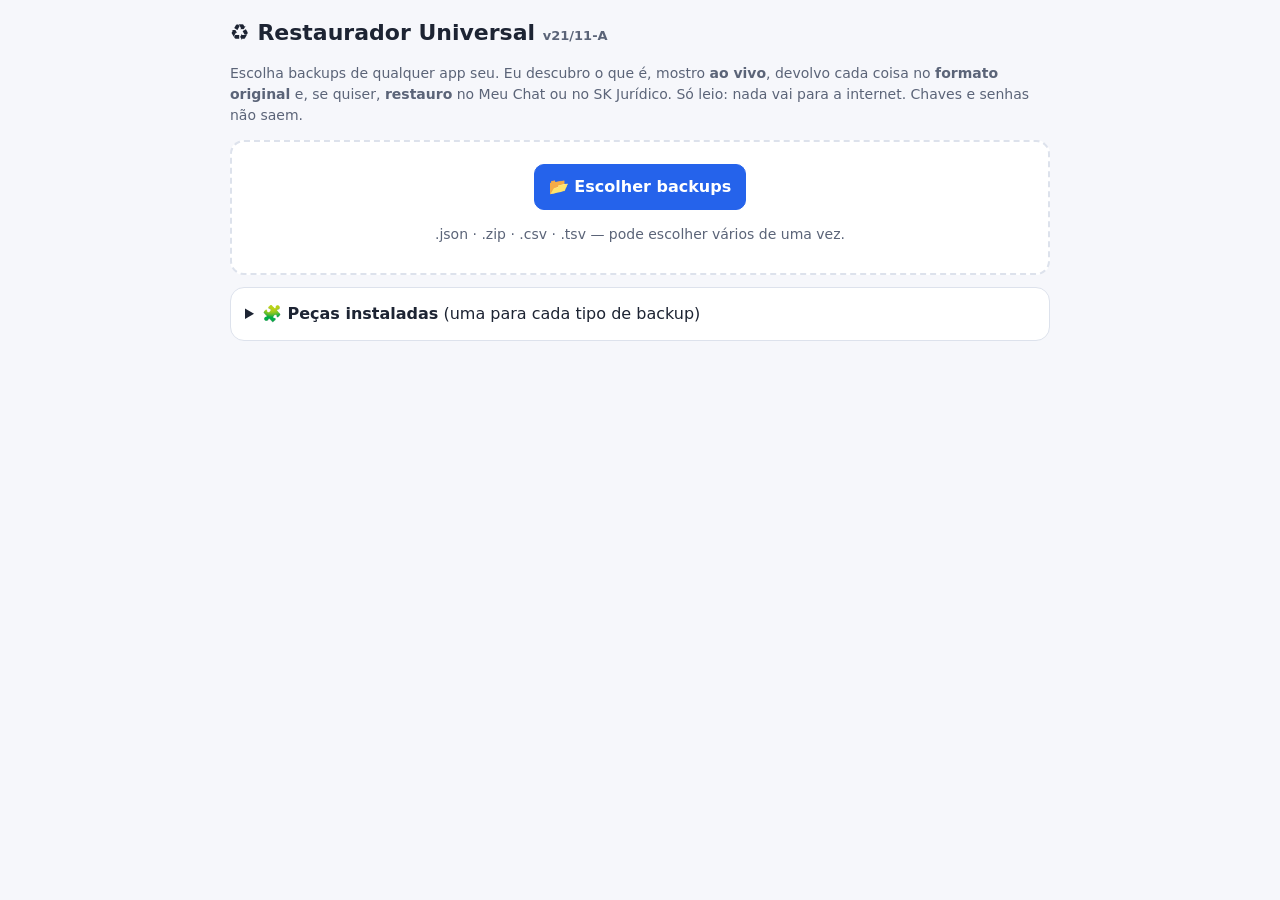
<file: index.html>
<!doctype html>
<html lang="pt-BR">
<head>
<meta charset="utf-8">
<meta name="viewport" content="width=device-width, initial-scale=1">
<title>Restaurador Universal</title>
<!-- ♻️ RESTAURADOR UNIVERSAL DE BACKUPS (21/11) — projeto modular: cada tipo de backup é uma PEÇA em js/pecas/.
     📥 importar → 👁 ver ao vivo → ♻️ restaurar no Meu Chat / SK Jurídico → ⬇ baixar no formato original.
     Juntou o que os códigos do Claude 4.6 faziam (organizador dos projetos da Replit e leitor do AI Code Studio)
     com o Reconhecer dos seus apps. Só lê os arquivos: nada vai para a internet. Chaves e senhas não saem. -->
<link rel="stylesheet" href="css/app.css">
  <!-- PWA:inicio (gerado pelo Mini SK — pode refazer no painel 📱 PWA) -->
  <link rel="manifest" href="manifest.json">
  <meta name="theme-color" content="#ffffff">
  <meta name="mobile-web-app-capable" content="yes">
  <meta name="apple-mobile-web-app-capable" content="yes">
  <meta name="apple-mobile-web-app-status-bar-style" content="black-translucent">
  <meta name="apple-mobile-web-app-title" content="Restaurador Universal">
  <link rel="icon" href="favicon.ico" sizes="any">
  <link rel="icon" href="icons/icon.svg" type="image/svg+xml">
  <link rel="apple-touch-icon" href="icons/apple-touch-icon.png">
  <script>
    if ('serviceWorker' in navigator && location.protocol.indexOf('http') === 0) {
      addEventListener('load', function () { navigator.serviceWorker.register('service-worker.js').catch(function (e) { console.warn('Service worker:', e); }); });
    }
  </script>
  <!-- PWA:fim -->
</head>
<body>
<div class="c">
  <h1>♻️ Restaurador Universal <span class="mut" style="font-size:13px">v21/11-A</span></h1>
  <p class="mut">Escolha backups de qualquer app seu. Eu descubro o que é, mostro <b>ao vivo</b>, devolvo cada coisa no <b>formato original</b> e, se quiser, <b>restauro</b> no Meu Chat ou no SK Jurídico. Só leio: nada vai para a internet. Chaves e senhas não saem.</p>
  <div class="cartao" id="solta">
    <div class="linha" style="justify-content:center"><button class="p" id="b-esc">📂 Escolher backups</button></div>
    <input type="file" id="arq" multiple accept=".json,.zip,.csv,.tsv,.txt" hidden>
    <p class="mut">.json · .zip · .csv · .tsv — pode escolher vários de uma vez.</p>
  </div>
  <div id="saida"></div>
  <details class="cartao"><summary><b>🧩 Peças instaladas</b> (uma para cada tipo de backup)</summary><ul id="pecas"></ul>
    <p class="mut">Tipo novo de backup? Cria-se uma peça nova em <code>js/pecas/</code> e pronto — o resto não muda.</p></details>
</div>
<script src="js/lib/jszip.min.js"></script>
<script src="js/lib/segredos.js"></script>
<script src="js/lib/reconhecer.js"></script>
<script src="js/00-base.js"></script>
<script src="js/pecas/10-meus-apps.js"></script>
<script src="js/pecas/20-replit-projetos.js"></script>
<script src="js/pecas/21-ai-code-studio.js"></script>
<script src="js/pecas/22-chatgpt.js"></script>
<script src="js/pecas/23-mensagens.js"></script>
<script src="js/pecas/30-tabela.js"></script>
<script src="js/pecas/90-procurar.js"></script>
<script src="js/80-tela.js"></script>
</body>
</html>
</file>
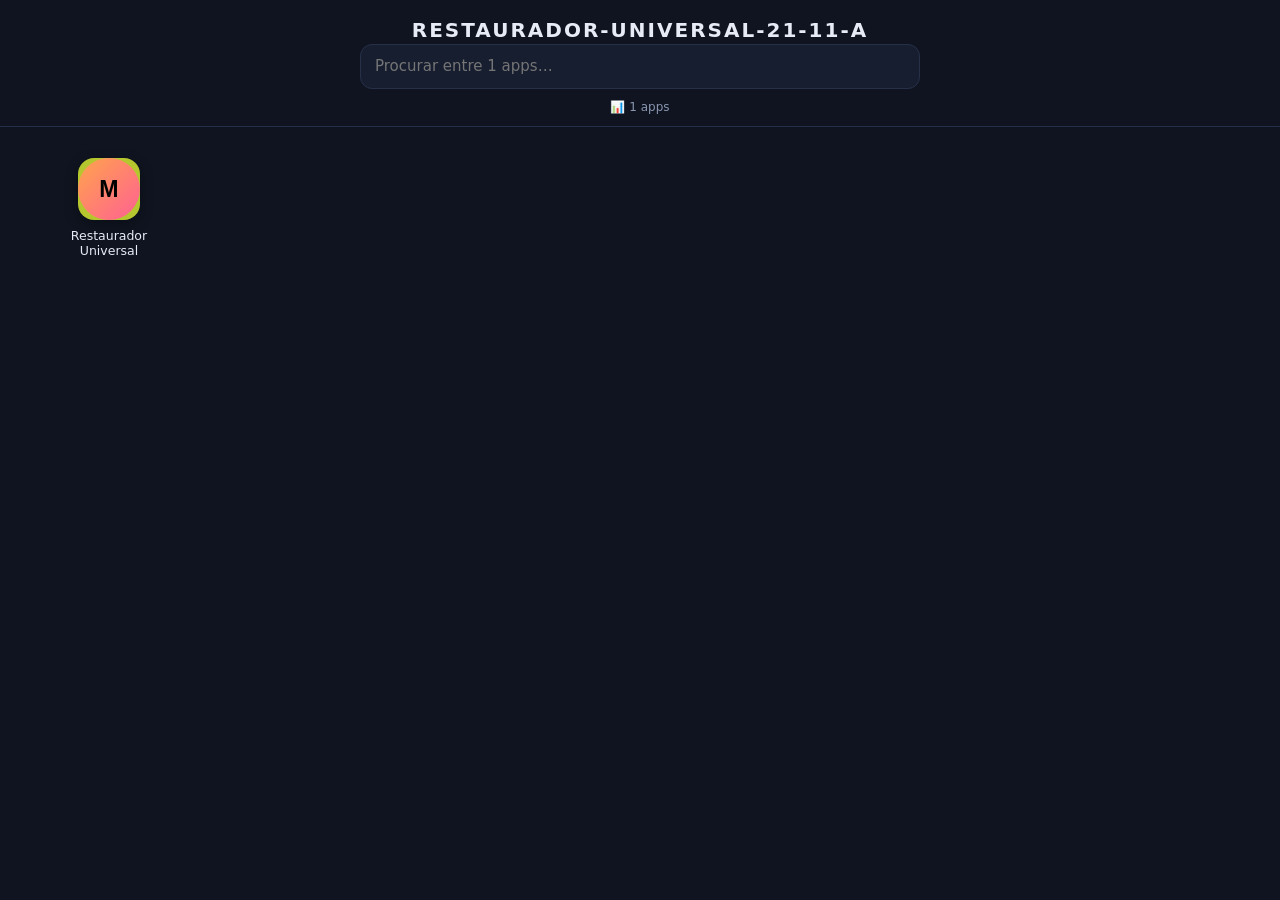
<file: hub.html>
<!doctype html>
<!-- SK-HUB -->
<html lang="pt-BR">
<head>
  <meta charset="utf-8">
  <meta name="viewport" content="width=device-width, initial-scale=1, viewport-fit=cover">
  <title>Restaurador-Universal-21-11-A</title>
  <style>
    :root{--bg:#0f1420;--card:#171e30;--line:#263048;--tx:#e6ebf5;--mut:#8a96b0;--acc:#4f8cff}
    *{box-sizing:border-box}body{margin:0;background:var(--bg);color:var(--tx);font:15px/1.4 system-ui,-apple-system,"Segoe UI",Roboto,sans-serif;padding:env(safe-area-inset-top) 0 24px}
    header{position:sticky;top:0;background:var(--bg);padding:16px 16px 10px;z-index:2;border-bottom:1px solid var(--line);text-align:center}
    .logo{width:72px;height:72px;border-radius:50%;margin:0 auto 10px;display:grid;place-items:center;background:var(--acc);color:var(--bg);font:bold 34px Georgia,serif;box-shadow:0 0 30px color-mix(in srgb,var(--acc) 35%,transparent);border:2px solid #fff}
    h1{margin:0;font-size:20px;letter-spacing:2px;text-transform:uppercase}.sub{color:var(--acc);font-size:12px;letter-spacing:2px;margin:4px 0 10px}
    input{width:100%;max-width:560px;padding:11px 14px;border-radius:12px;border:1px solid var(--line);background:var(--card);color:var(--tx);font:inherit}
    .grid{display:grid;grid-template-columns:repeat(auto-fill,minmax(96px,1fr));gap:12px;padding:16px;max-width:1200px;margin:0 auto}
    a.app{display:flex;flex-direction:column;align-items:center;gap:8px;text-decoration:none;color:var(--tx);padding:14px 6px;border-radius:14px;border:1px solid transparent;transition:.15s}
    a.app:hover,a.app:focus{background:var(--card);border-color:var(--line);outline:none;transform:translateY(-2px)}
    .ic{width:62px;height:62px;border-radius:16px;display:grid;place-items:center;font-weight:800;font-size:23px;color:#fff;overflow:hidden;box-shadow:0 4px 14px rgba(0,0,0,.3)}
    .ic.em{background:var(--card)!important;border:1px solid var(--line);font-size:32px}
    .ic img{width:100%;height:100%;object-fit:cover}
    .nm{font-size:12.5px;text-align:center;line-height:1.25;word-break:break-word;display:-webkit-box;-webkit-line-clamp:2;-webkit-box-orient:vertical;overflow:hidden}
    .ds{font-size:10.5px;color:var(--mut);text-align:center}
    .vazio{color:var(--mut);padding:30px 16px;text-align:center;grid-column:1/-1}
    .info{text-align:center;color:var(--mut);font-size:12px;margin-top:10px}
    .links{display:flex;gap:10px;justify-content:center;flex-wrap:wrap;padding:0 16px}
    .links a{color:var(--tx);text-decoration:none;font-size:13px;padding:9px 16px;border:1px solid var(--line);border-radius:30px}
    .links a:hover{background:var(--acc);color:var(--bg)}
    #inst{position:fixed;right:16px;bottom:16px;padding:13px 20px;border:0;border-radius:40px;background:var(--acc);color:var(--bg);font-weight:bold;font-size:15px;box-shadow:0 6px 20px rgba(0,0,0,.4);display:none;cursor:pointer}
  </style>
  <!-- PWA:inicio (gerado pelo Mini SK — pode refazer no painel 📱 PWA) -->
  <link rel="manifest" href="hub.webmanifest">
  <meta name="theme-color" content="#0f1420">
  <meta name="mobile-web-app-capable" content="yes">
  <meta name="apple-mobile-web-app-capable" content="yes">
  <meta name="apple-mobile-web-app-status-bar-style" content="black-translucent">
  <meta name="apple-mobile-web-app-title" content="Restaurador-">
  <link rel="icon" href="favicon.ico" sizes="any">
  <link rel="icon" href="icons/icon.svg" type="image/svg+xml">
  <link rel="apple-touch-icon" href="icons/apple-touch-icon.png">
  <script>
    if ('serviceWorker' in navigator && location.protocol.indexOf('http') === 0) {
      addEventListener('load', function () { navigator.serviceWorker.register('service-worker.js').catch(function (e) { console.warn('Service worker:', e); }); });
    }
  </script>
  <!-- PWA:fim -->
</head>
<body>
  <header><h1>Restaurador-Universal-21-11-A</h1><input id="q" type="search" placeholder="Procurar entre 1 apps…" autocomplete="off"><div class="info" id="info"></div></header>
  <main class="grid" id="g"></main>
  <button id="inst">📥 Instalar app</button>
  <script>
    // Lista gravada pelo Mini SK — está DENTRO deste arquivo, não no navegador.
    // Funciona igual em qualquer celular e depois de instalar.
    var APPS = [
 {
  "n": "Restaurador Universal",
  "d": "",
  "u": "index.html",
  "i": "icons/icon.svg",
  "e": "",
  "c": "hsl(67 62% 48%)",
  "l": "RU"
 }
];
    var g = document.getElementById('g'), q = document.getElementById('q');
    function rec(){ try { return JSON.parse(localStorage.getItem('hub-recentes') || '[]'); } catch (e) { return []; } }
    function esc(s){ return String(s).replace(/[&<>"]/g, function(c){ return {'&':'&amp;','<':'&lt;','>':'&gt;','"':'&quot;'}[c]; }); }
    function card(a){ var ic = a.e ? '<span class="ic em">' + esc(a.e) + '</span>' : '<span class="ic" style="background:' + a.c + '">' + (a.i ? '<img src="' + esc(a.i) + '" alt="" loading="lazy" onerror="this.parentNode.textContent=\'' + esc(a.l) + '\'">' : esc(a.l)) + '</span>';
      return '<a class="app" href="' + esc(a.u) + '" data-u="' + esc(a.u) + '">' + ic + '<span class="nm">' + esc(a.n) + '</span>' + (a.d ? '<span class="ds">' + esc(a.d) + '</span>' : '') + '</a>'; }
    function show(){ var t = q.value.trim().toLowerCase(); var r = rec(); var list = APPS.filter(function(a){ return !t || (a.n + ' ' + a.d + ' ' + a.u).toLowerCase().indexOf(t) >= 0; });
      if (!t) list.sort(function(a,b){ var x = r.indexOf(a.u), y = r.indexOf(b.u); return (x < 0 ? 999 : x) - (y < 0 ? 999 : y); });
      g.innerHTML = list.map(card).join('') || '<p class="vazio">Nada encontrado.</p>';
      document.getElementById('info').textContent = '📊 ' + APPS.length + ' apps' + (!t && r.length ? ' · os usados por último aparecem primeiro' : ''); }
    g.addEventListener('click', function(e){ var a = e.target.closest('a.app'); if (!a) return; var r = rec().filter(function(u){ return u !== a.dataset.u; }); r.unshift(a.dataset.u); try { localStorage.setItem('hub-recentes', JSON.stringify(r.slice(0, 30))); } catch (e) {} });
    q.addEventListener('input', show); show();
    var ev; addEventListener('beforeinstallprompt', function(e){ e.preventDefault(); ev = e; document.getElementById('inst').style.display = 'block'; });
    document.getElementById('inst').onclick = function(){ if (ev) { ev.prompt(); ev = null; this.style.display = 'none'; } };
  </script>
</body>
</html>
</file>
<file: css/app.css>
:root { --bg:#0f172a; --bg2:#16213a; --tx:#e6edf8; --mu:#9fb0cc; --li:#2b3a5c; --pri:#3b82f6; --ok:#34d399; --er:#f87171; }
@media (prefers-color-scheme: light) { :root { --bg:#f6f7fb; --bg2:#fff; --tx:#1d2433; --mu:#5b6478; --li:#dde2ec; --pri:#2563eb; --ok:#0f7a52; --er:#b42318; } }
* { box-sizing:border-box; }
body { margin:0; background:var(--bg); color:var(--tx); font:16px/1.5 system-ui, sans-serif; padding:16px; }
.c { max-width:820px; margin:0 auto; }
h1 { font-size:22px; margin:0 0 4px; } h2 { font-size:18px; margin:0 0 8px; }
.cartao { background:var(--bg2); border:1px solid var(--li); border-radius:14px; padding:14px; margin:12px 0; }
.mut { color:var(--mu); font-size:14px; }
button { background:var(--bg); color:var(--tx); border:1px solid var(--li); border-radius:10px; padding:10px 14px; font:inherit; cursor:pointer; min-height:44px; }
button.p { background:var(--pri); border-color:var(--pri); color:#fff; font-weight:600; }
.linha { display:flex; flex-wrap:wrap; gap:8px; align-items:center; margin:8px 0; }
.res { border-bottom:1px solid var(--li); padding-bottom:8px; margin-bottom:8px; }
.grupo summary { cursor:pointer; font-weight:600; padding:8px 0; }
.arq { display:flex; gap:6px; align-items:center; border-bottom:1px solid var(--li); padding:4px 0; }
.arq .nome { flex:1; text-align:left; border:0; background:none; min-width:0; word-break:break-all; font-size:14px; padding:8px 4px; }
.arq button:last-child { min-height:38px; padding:6px 12px; }
.ver pre { white-space:pre-wrap; word-break:break-word; max-height:55vh; overflow:auto; font-size:12px; background:var(--bg); border:1px solid var(--li); border-radius:8px; padding:10px; }
iframe.viva { width:100%; height:55vh; border:1px solid var(--li); border-radius:8px; background:#fff; }
.cheia { position:fixed; inset:0; z-index:50; background:var(--bg); display:flex; flex-direction:column; padding:8px; }
.cheia iframe { flex:1; width:100%; border:0; background:#fff; border-radius:8px; }
#solta { border:2px dashed var(--li); text-align:center; }
#solta.em-cima { border-color:var(--pri); }
.ok { color:var(--ok); } .er { color:var(--er); }
.aviso { position:fixed; left:50%; bottom:20px; transform:translateX(-50%); background:var(--bg2); border:1px solid var(--li); border-radius:12px; padding:10px 16px; z-index:60; max-width:90vw; }
</file>
